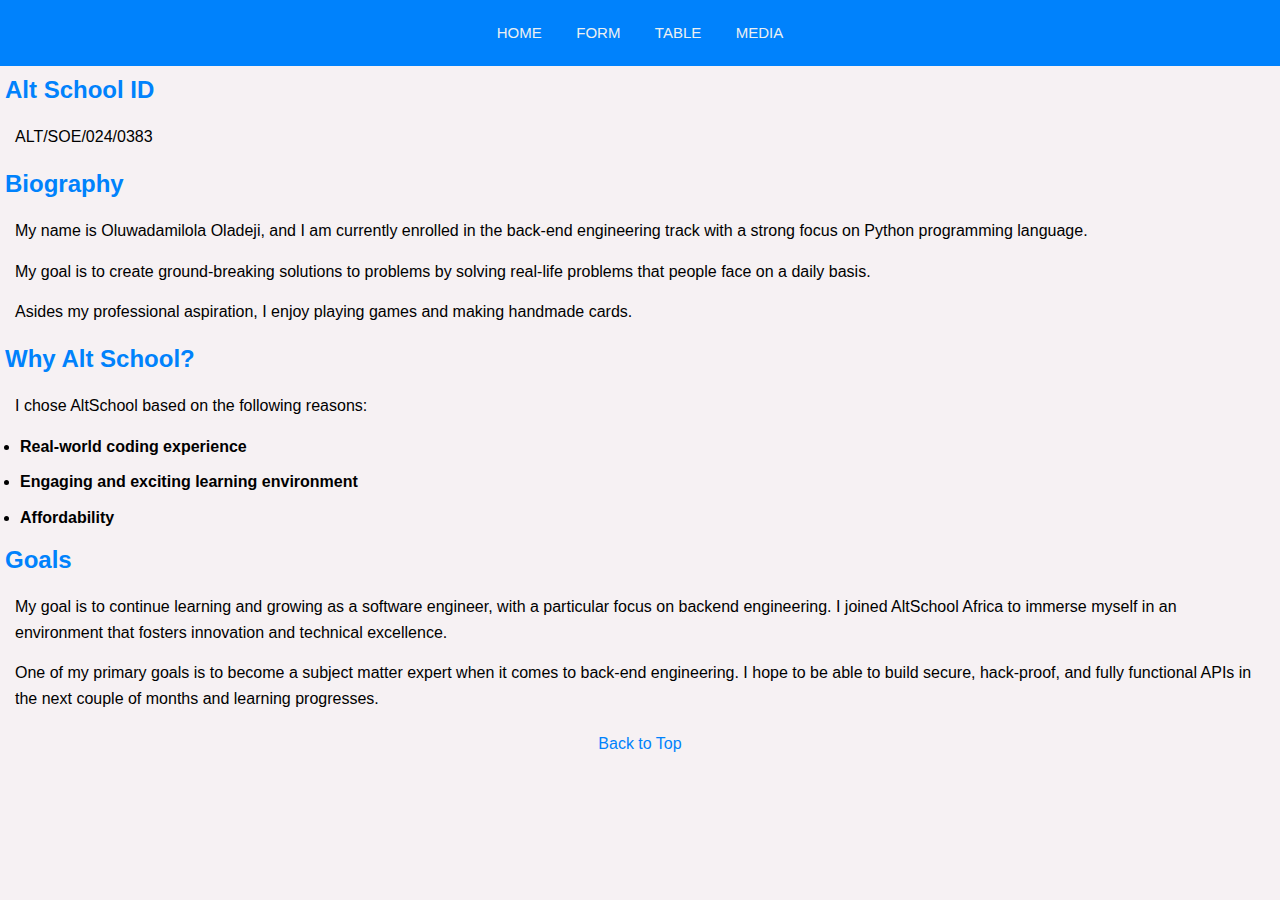
<file: index.html>
<!DOCTYPE html>
<html lang="en">
<head>
    <meta charset="UTF-8">
    <meta name="viewport" content="width=device-width, initial-scale=1.0">
    <title>Oluwadamilola Oladeji - Home Page</title>
    <link rel="stylesheet" href="./assets/styles/index.css">

</head>
<body id="top">
    <header>
        <nav>
            <a href="index.html">HOME</a>
            <a href="form.html">FORM</a>
            <a href="table.html">TABLE</a>
            <a href="media.html">MEDIA</a>
        </nav>
    </header>
    
    <h2>Alt School ID</h2>
        <p>
            ALT/SOE/024/0383
        </p>
       
    <h2>Biography</h2>
        <p>
            My name is Oluwadamilola Oladeji, and I am currently enrolled in the back-end engineering track with a strong focus on Python programming language.
        <p>
            My goal is to create ground-breaking solutions to problems by solving real-life problems that people face on a daily basis.
        </p>         
        </p>
        <p>
            Asides my professional aspiration, I enjoy playing games and making handmade cards.
        </p>
        
        <h2>Why Alt School?</h2>
        <p>
            I chose AltSchool based on the following reasons:
        </p>
            <ul> 
                <li><strong>Real-world coding experience</strong></li>
                <li><strong>Engaging and exciting learning environment</strong></li>
                <li><strong>Affordability</strong></li>
            </ul>


    <h2>Goals </h2>
        <p>
            My goal is to continue learning and growing as a software engineer, with a particular focus on backend engineering. I joined AltSchool Africa to immerse myself in an environment that fosters innovation and technical excellence. 
        </p>
        <p>
            One of my primary goals is to become a subject matter expert when it comes to back-end engineering. I hope to be able to build secure, hack-proof, and fully functional APIs in the next couple of months and learning progresses.
        </p>
        
        <p class="back-to-top"><a href="#top">Back to Top</a></p>
    
</body>
</html>
</file>
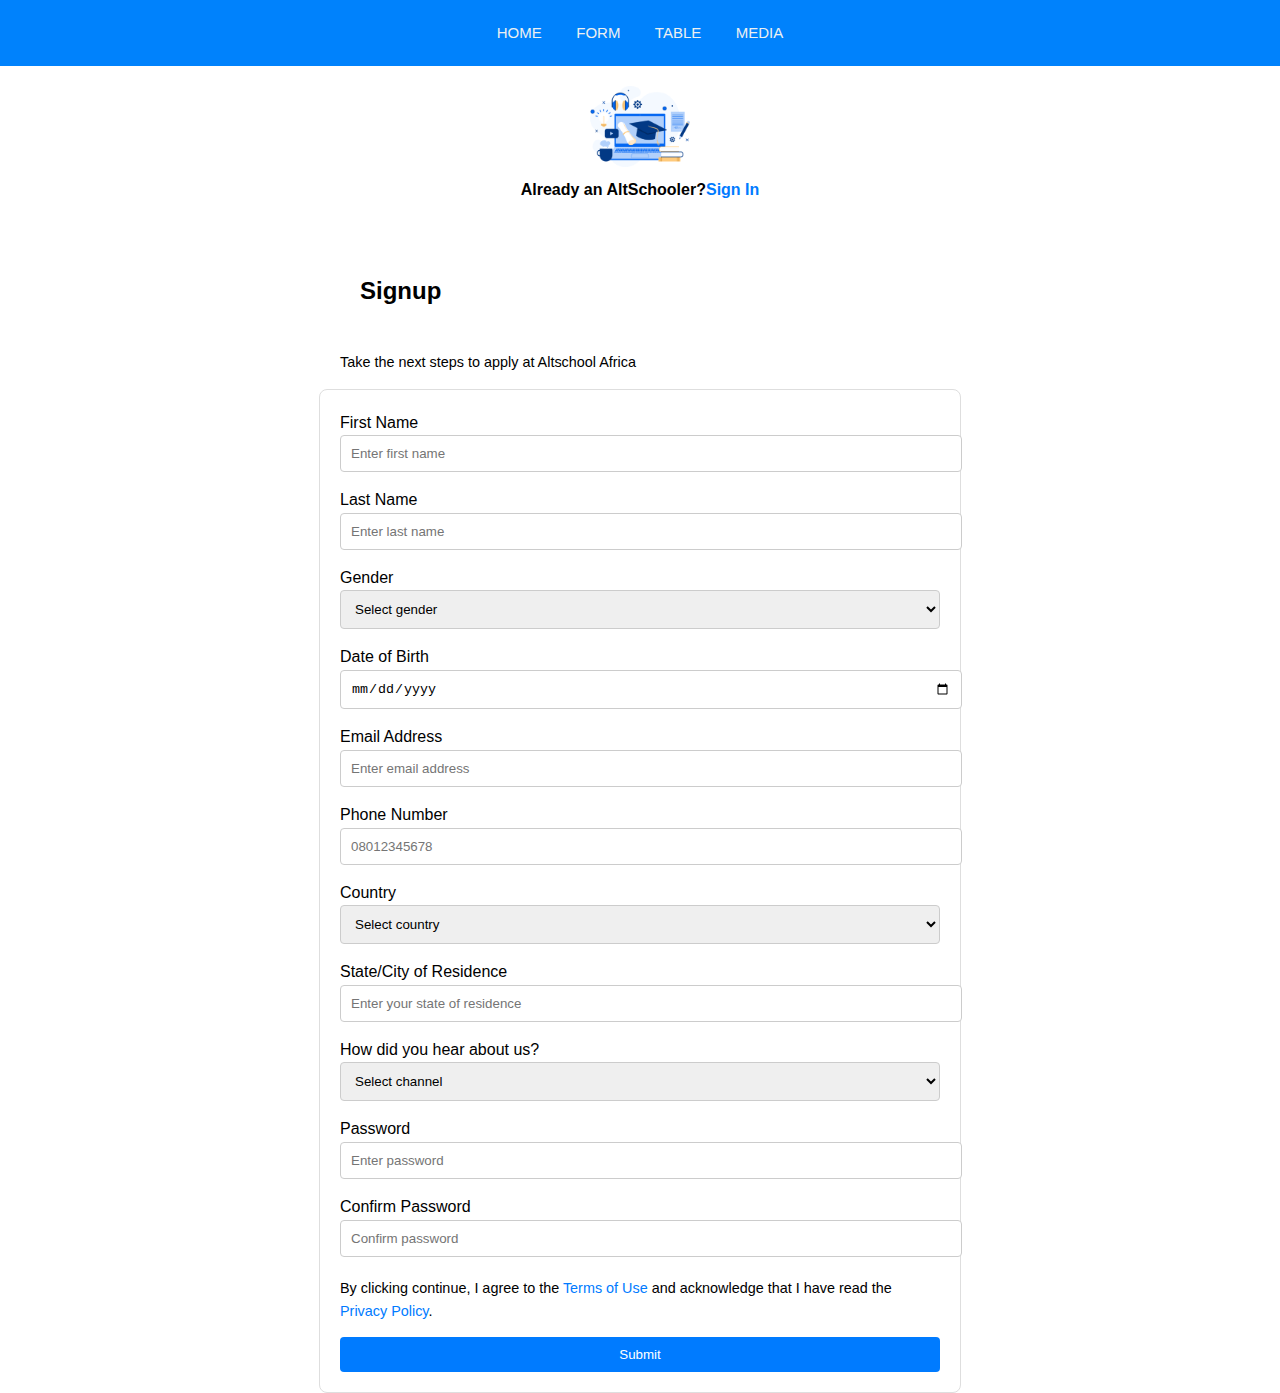
<file: form.html>
<!DOCTYPE html>
<html lang="en">
<head>
    <meta charset="UTF-8">
    <meta name="viewport" content="width=device-width, initial-scale=1.0">
    <title>Oluwadamilola Oladeji - Application</title>
    <link rel="stylesheet" href="./assets/styles/form.css">
</head>
<body>
    <header>
        <nav>
            <a href="index.html">HOME</a>
            <a href="form.html">FORM</a>
            <a href="table.html">TABLE</a>
            <a href="media.html">MEDIA</a>
        </nav>
    </header>
    <div class="heading">
        <img src="./assets/media/form_img.png" width="100" alt="Alt School icon">
        <p>
            Already an AltSchooler?<a href="form.html">Sign In</a>
        </p>
    </div>
    
    <section>
        <h2 class="heading">Signup</h2>
        <p class="paragraph">Take the next steps to apply at Altschool Africa</p>
    </section>
    
    <div class="container">
        <form class="form"> 
        <div class="form-group">
            <label for="Firstname">First Name</label>
            <input type="text" id="Fname" placeholder="Enter first name" required>
        </div>
        <div class="form-group">
            <label for="Lastname">Last Name</label>
            <input type="text" id="Lname" placeholder="Enter last name" required>
        </div>
        <div class="form-group">
            <label for="Gender">Gender</label>
            <select id="Gender" required>
                <option value="" disabled selected hidden>Select gender</option>
                <option value="M"> Male</option>
                <option value="F"> Female</option>
            </select>
        </div>
        <div class="form-group">
            <label for="dob">Date of Birth</label>
            <input type="date" id="dob" required>
        </div>
        <div class="form-group">
            <label for="email">Email Address</label>
            <input type="email" id="email" placeholder="Enter email address" required>
        </div>
        <div class="form-group">
            <label for="phone">Phone Number</label>
            <input type="tel" id="phone" placeholder="08012345678" required>
        </div>
        <div class="form-group">
            <label for="Country">Country</label>
            <select id="Country" required>
                <option value="" disabled selected hidden>Select country</option>
                <option value="Nig"> Nigeria</option>
                <option value="US"> United States</option>
                <option value="UK"> United Kingdom</option>
            </select>
        </div>
        <div class="form-group">
            <label for="state">State/City of Residence</label>
            <input type="text" id="state" placeholder="Enter your state of residence" required>
        </div>
        <div class="form-group">
            <label for="info">How did you hear about us?</label>
            <select id="info">
                <option value="" disabled selected hidden>Select channel</option>
                <option value="X"> Twitter</option>
                <option value="IG"> Instagram</option>
                <option value="Facebook"> Facebook</option>
                <option value="LinkedIn"> LinkedIn</option>
            </select>
        </div>
        <div class="form-group">
            <label for="password">Password</label>
            <input type="password" id="password" placeholder="Enter password" required>
        </div>
        <div class="form-group">
            <label for="confirm-password">Confirm Password</label>
            <input type="password" id="confirm-password" placeholder="Confirm password" required>
        </div>
        <p>
            By clicking continue, I agree to the 
            <a href="terms_of_use.html" target="_blank">Terms of Use</a> 
            and acknowledge that I have read the 
            <a href="privacy_policy.html" target="_blank">Privacy Policy</a>.
        </p>
        <input type="submit" value="Submit">
    </form>
    </div>
    
</body>
</html>
</file>
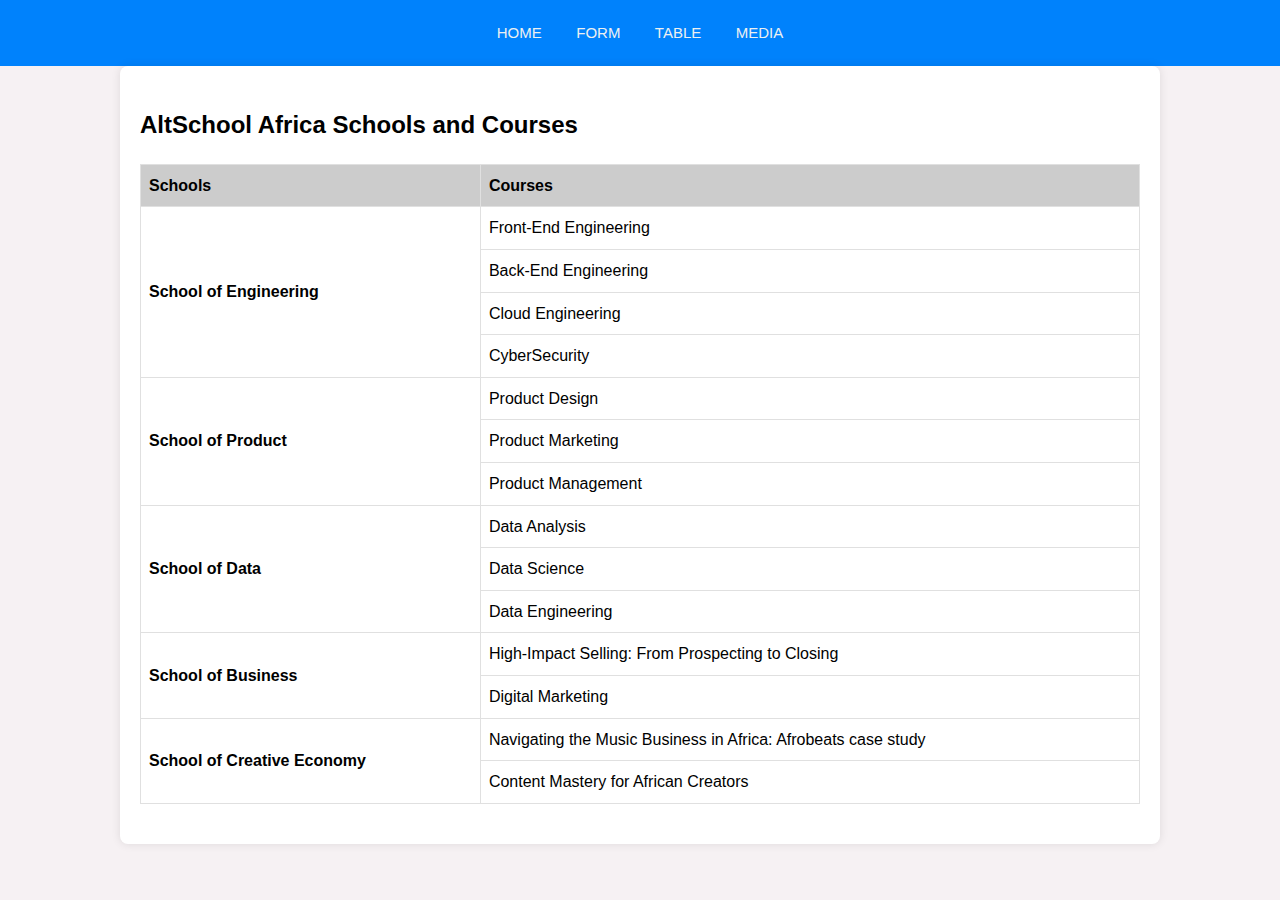
<file: table.html>
<!DOCTYPE html>
<html lang="en">
<head>
    <meta charset="UTF-8">
    <meta name="viewport" content="width=device-width, initial-scale=1.0">
    <title>Oluwadamilola Oladeji - Courses</title>
    <link rel="stylesheet" href="./assets/styles/table.css">
</head>
<body>
    <header>
        <nav>
            <a href="index.html">HOME</a>
            <a href="form.html">FORM</a>
            <a href="table.html">TABLE</a>
            <a href="media.html">MEDIA</a>
        </nav>
    </header>
    <main>
        <div class="class container">
            <h2>AltSchool Africa Schools and Courses</h2>
                <table>
                    <thead>
                        <tr>
                            <th>Schools</th>
                            <th>Courses</th>
                        </tr>
                    </thead>
            <tbody>
                <tr>
                    <td rowspan="4"><b>School of Engineering</b></td>
                    <td>Front-End Engineering</td>
                </tr>
                <tr>
                    <td>Back-End Engineering</td>
                </tr>
                <tr>    
                    <td>Cloud Engineering</td>
                </tr>
                <tr>
                    <td>CyberSecurity</td>
                </tr>
                <tr>
                    <td rowspan="3"><b>School of Product</b></td>
                    <td>Product Design</td>
                </tr>
                <tr>
                    <td>Product Marketing</td>
                </tr>
                <tr>    
                    <td>Product Management</td>
                </tr>
                <tr>
                    <td rowspan="3"><b>School of Data</b></td>
                    <td>Data Analysis</td>
                </tr>
                <tr>
                    <td>Data Science</td>
                </tr>
                <tr>    
                    <td>Data Engineering</td>
                </tr>
                <tr>
                    <td rowspan="2"><b>School of Business</b></td>
                    <td>High-Impact Selling: From Prospecting to Closing</td>
                </tr>
                <tr>
                    <td>Digital Marketing</td>
                </tr>
                <tr>
                    <td rowspan="2"><b>School of Creative Economy</b></td>
                    <td>Navigating the Music Business in Africa: Afrobeats case study</td>
                </tr>
                    <tr>
                        <td>Content Mastery for African Creators</td>
                    </tr>
                </tbody>
            </table>
        </div>
    </main>
</body>
</html>
</file>
<file: assets/styles/index.css>
body {
    font-family: Arial, Helvetica, sans-serif;
    line-height: 1.6;
    margin: 0;
    padding: 0;
    background-color: #f6f1f3;
}

 body ul {
    padding-left: 20px;
    margin: 0;
}

body li {
  
    margin-bottom: 10px;
}

a {
    text-decoration: none;
    color: #0082fc;
}

a:hover {
    text-decoration: underline;
    color: #0082fc;
}

header {
    background-color: #0082fc;
    padding: 20px 0;
    text-align: center;
}

nav a {
    color: #ecf0f1;
    text-decoration: none;
    margin: 0 15px;
    font-size: 15px;
    transition: 0.5s ease-in;
    transform: scale(2);
}

nav a:hover {
    color: #ffffff;
    
}

h2 {
    color: #0082fc;
    margin: 5px;
}

p {
    margin: 15px;
}

ul {
    margin: 20px;
    padding-left: 20px;
}

ul li {
    margin-bottom: 10px;
}

.back-to-top {
    margin-top: 20px;
    display: block;
    text-align: center;
}
    
@media (max-width: 768px) {
    body ul {
        padding-left: 20px;
    }

    body li {
        margin-bottom: 10px;
    }

    .back-to-top {
        margin-top: 20px;
    }

    /* Additional styles for mobile */
}

@media (max-width: 480px) {
    body ul {
        display: flex;
        flex-direction: column;
        padding: 0;
        padding-left: 20px;
    }

    body li {
        margin-bottom: 10px;
    }

    .back-to-top {
        margin-top: 20px;
    }
}
</file>
<file: assets/styles/form.css>
body {
    font-family: Arial, Helvetica, sans-serif;
    line-height: 1.6;
    margin: 0;
    padding: 0;
    background-color: f6f1f3;
}

ul {
    padding-left: 20px;
    margin: 0;
}

li {
  
    margin-bottom: 10px;
}

a {
    text-decoration: none;
    color: #007BFF;
}

a:hover {
    text-decoration: underline;
}

header {
    background-color: #0082fc;
    padding: 20px 0;
    text-align: center;
}

nav a {
    color: #ecf0f1;
    text-decoration: none;
    margin: 0 15px;
    font-size: 15px;
    transition: 0.5s ease-in;
    transform: scale(2);
}

nav a:hover {
    color: #ffffff;
    
}

.heading{
    padding: 20px;
    margin-bottom: 20px;
}

.heading img{
    display: block;
    margin: 0 auto;
}

.heading p{
    margin: 10px 0;
    font-size: 1em;
    font-weight: bold;
    text-align: center;
}

section {
    margin: 15px; 
}

.container{
    display: flex;
    justify-content: center;
}

.form {
    max-width: 600px;
    width: 100%;
    padding: 20px;
    border: 1px solid #dedede;
    border-radius: 8px;
    background-color: #fff;
}

.form-group {
    display: inline-flexbox;
    flex-direction: column;
    margin-bottom: 15px;
}

.form-group label {
    margin-bottom: 5px;
}

.form-group input,
.form-group select {
    padding: 10px;
    border: 1px solid #ccc;
    border-radius: 4px;
    width: 100%;
}

@media (min-width: 600px) {
    .form-group {
        flex-direction: row;
        align-items: center;
    }

    .form-group label {
        flex: 1;
        min-width: 150px;
        margin-right: 10px;
    }

    .form-group input,
    .form-group select {
        flex: 2;
        max-width: 100%;
    }

    section {
        margin-left: auto;
        margin-right: auto;
        max-width: 600px;
    }

    .heading{
        text-align: left;
    }

    .paragraph{
        text-align: left;
    }
}

@media (max-width: 600px) {
    .form-group {
        flex-direction: column;
    }

    .form-group label {
        margin-bottom: 10px;
    }

    .form-group input,
    .form-group select {
        width: 100%;
    }

    section{
        min-width: 300px;
    }
}

@media (max-width: 320px) {
    .form {
        padding:20px;
    }
    .form-group {
        flex-direction: column;
    }

    .form-group label {
        margin-bottom: 10px;
    }

    .form-group input,
    .form-group select {
        width: 100%;
    }

    section{
        min-width: 300px;
    }
}


p {
    margin-top: 20px;
    font-size: 0.9em;
}

input[type="submit"] {
    padding: 10px 20px;
    border: none;
    background-color: #007bff;
    color: white;
    border-radius: 4px;
    cursor: pointer;
    width: 100%;
}

input[type="submit"]:hover {
    background-color: #0056b3;
}
</file>
<file: assets/styles/table.css>
body, h1, table, th, td {
    margin: 0;
    padding: 0;
    border: 0;
    box-sizing: border-box;
}

body {
    font-family: Arial, Helvetica, sans-serif;
    line-height: 1.6;
    margin: 0;
    padding: 0;
    background-color: #f6f1f3;
}

ul {
    padding-left: 20px;
    margin: 0;
}

li {
  
    margin-bottom: 10px;
}

a {
    text-decoration: none;
    color: #0082fc;
}

a:hover {
    text-decoration: underline;
    color: #f48fb1;
}
header {
    background-color: #0082fc;
    padding: 20px 0;
    text-align: center;
}

nav a {
    color: #ecf0f1;
    text-decoration: none;
    margin: 0 15px;
    font-size: 15px;
    transition: 0.5s ease-in;
    transform: scale(2);
}

nav a:hover {
    color: #ffffff;
    
}

/*body{
    padding: 20px;
}*/

.container{
    max-width: 1000px;
    margin: auto;
    padding: 20px;
    background-color: #fff;
    border-radius: 8px;
    box-shadow: 0 0 10px rgba(0, 0, 0, 0.1);
    overflow: auto;
}

h1{
    text-align: center;
    color: #e91e63;
    padding: 10px 0;
    margin: 0;
}

/*table {
    display: block;
    width: 100%;
    overflow-x: auto;
    white-space: nowrap;
}*/


table{
    width: 100%;
    border-collapse: collapse;
    margin: 20px 0;
}

table th, table td{
    border: 1px solid #e0e0e0;
    padding: 8px;
    text-align: left;
}

table th{
    background-color: #ccc;
    color: #000;
}

@media (max-width: 600px) {
    table, thead, tbody, th, td, tr {
        display: block;
    }

    thead tr {
        position: absolute;
        top: -9999px;
        left: -9999px;
    }

    tr {
        border: 1px solid #ddd;
        margin-bottom: 10px;
    }

    td {
        border: none;
        border-bottom: 1px solid #ddd;
        position: relative;
        padding-left: 50%;
        white-space: wrap;
    }

    td::before {
        content: attr(data-label);
        position: absolute;
        left: 0;
        width: 45%;
        padding-left: 10px;
        font-weight: bold;
        white-space: nowrap;
    }
}
</file>
